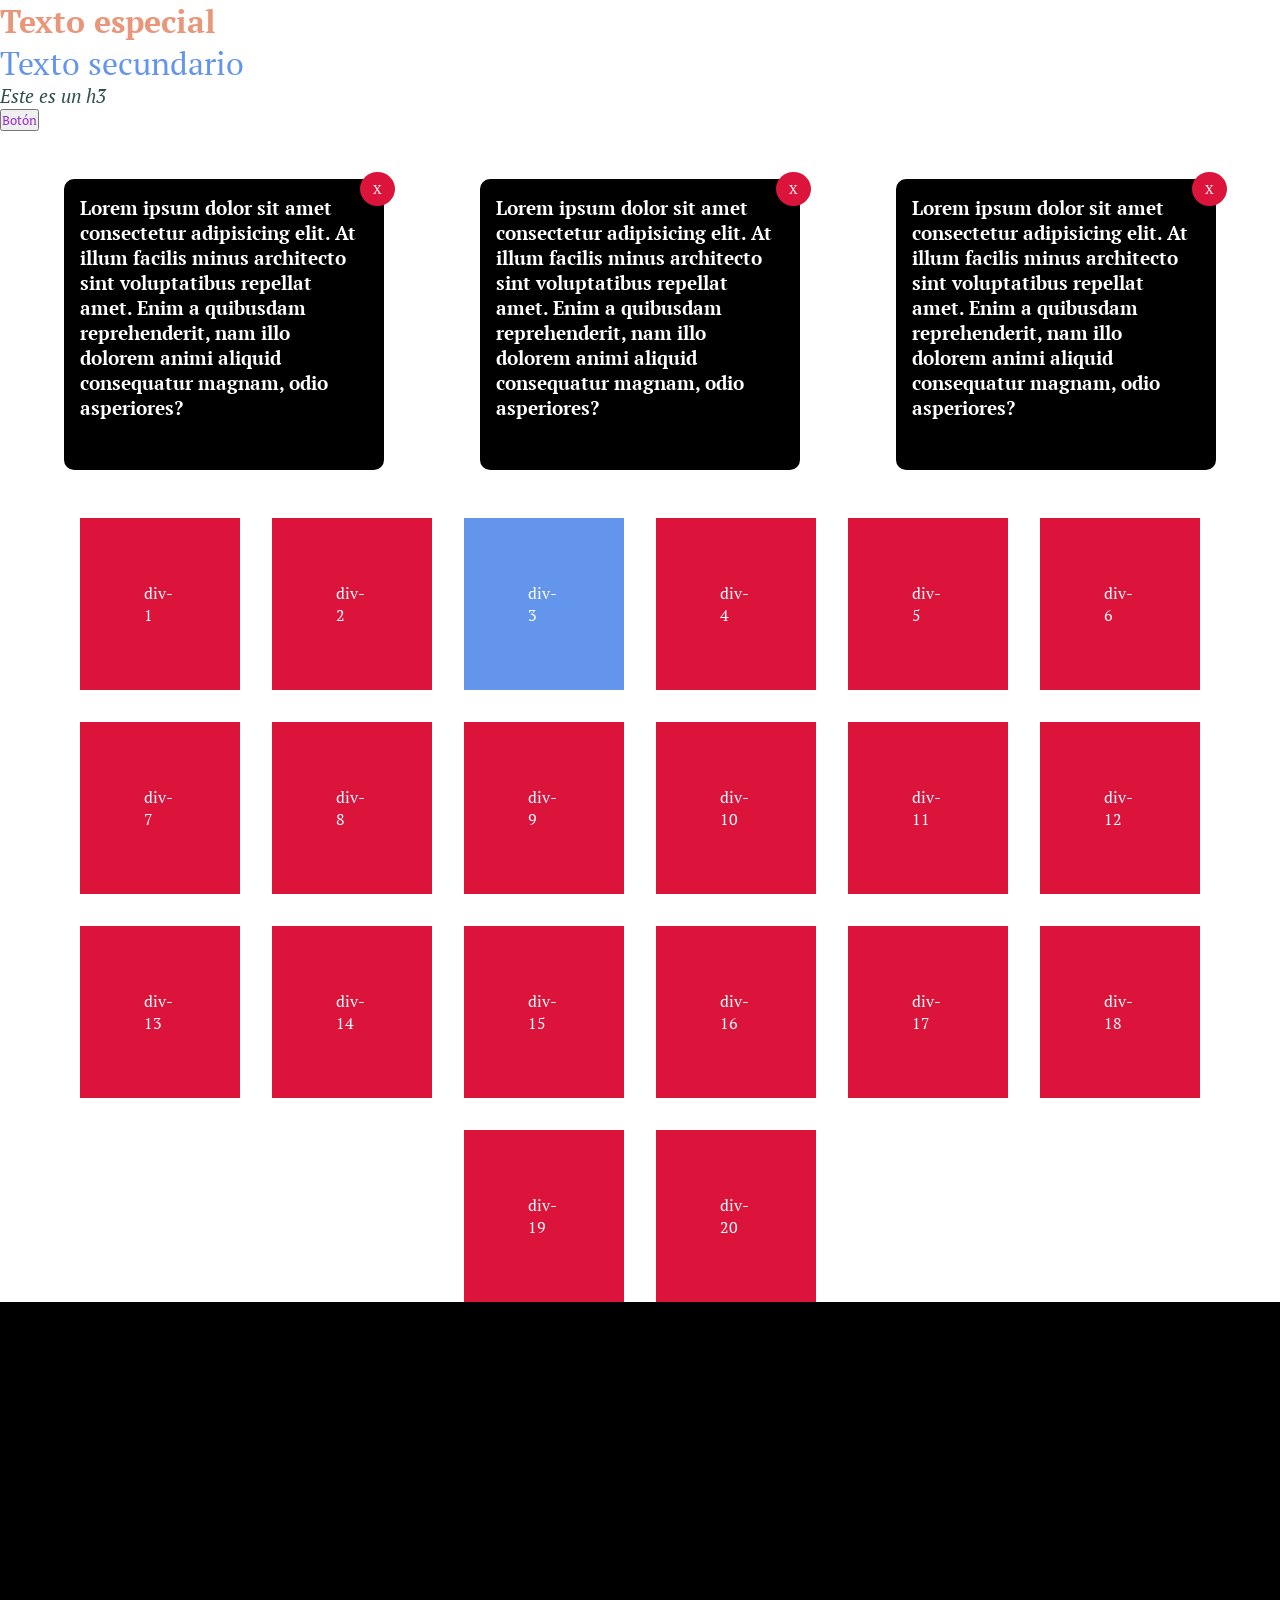
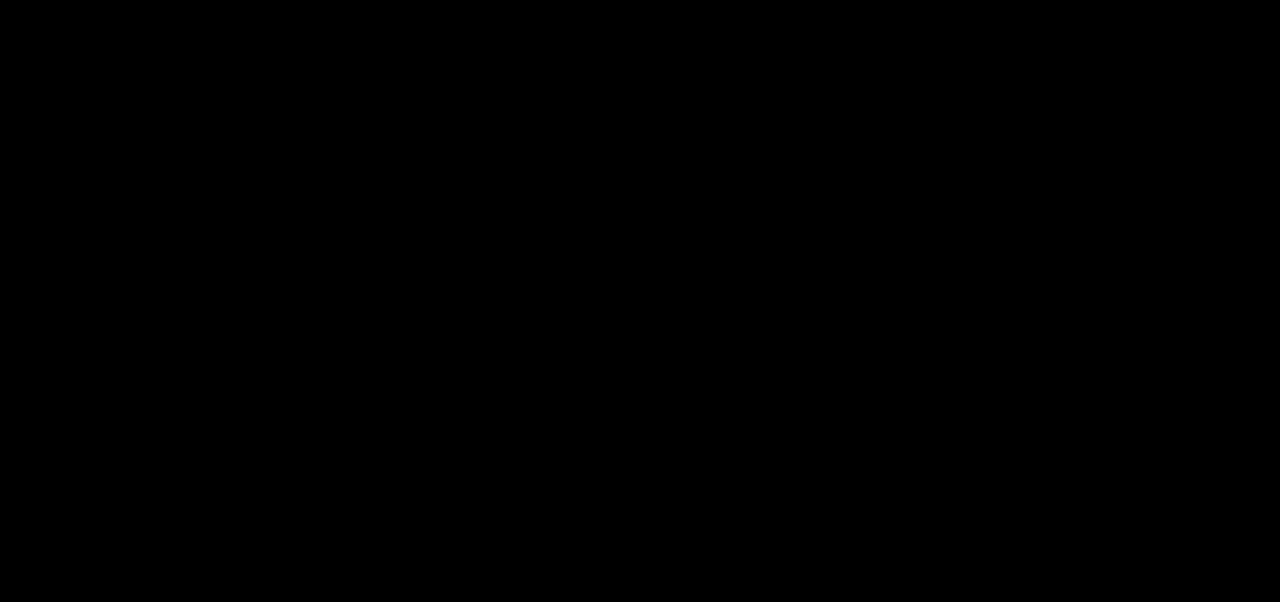
<file: 2.1.1-HerenciaYEspecificidad/index.html>
<!DOCTYPE html>
<html lang="en">
<head>
    <meta charset="UTF-8">
    <meta name="viewport" content="width=device-width, initial-scale=1.0">
    <link rel="stylesheet" href="style.css">
    <title>Herencia</title>
</head>
<body>
    <div class="container">
        <h1>Texto especial</h1>
    </div>
    <h1 class="title">Texto secundario</h1>
        </div>
        <h3 class="title" id="special-title" >Este es un h3</h3>
        <button class="btn-primary">Botón</button>
    <div>
    <div class="modal-container">
        <div class="modal">
            <h1>Lorem ipsum dolor sit amet consectetur adipisicing elit. At illum facilis minus architecto sint voluptatibus repellat amet. Enim a quibusdam reprehenderit, nam illo dolorem animi aliquid consequatur magnam, odio asperiores?</h1>
            <button>X</button>
        </div>
        <div class="modal">
            <h1>Lorem ipsum dolor sit amet consectetur adipisicing elit. At illum facilis minus architecto sint voluptatibus repellat amet. Enim a quibusdam reprehenderit, nam illo dolorem animi aliquid consequatur magnam, odio asperiores?</h1>
            <button>X</button>
        </div>
        <div class="modal">
            <h1>Lorem ipsum dolor sit amet consectetur adipisicing elit. At illum facilis minus architecto sint voluptatibus repellat amet. Enim a quibusdam reprehenderit, nam illo dolorem animi aliquid consequatur magnam, odio asperiores?</h1>
            <button>X</button>
        </div>
    </div>
    <div class="box-container">
        <div class="box">div-1</div>
        <div class="box">div-2</div>
        <div class="box">div-3</div>
        <div class="box">div-4</div>
        <div class="box">div-5</div>
        <div class="box">div-6</div>
        <div class="box">div-7</div>
        <div class="box">div-8</div>
        <div class="box">div-9</div>
        <div class="box">div-10</div>
        <div class="box">div-11</div>
        <div class="box">div-12</div>
        <div class="box">div-13</div>
        <div class="box">div-14</div>
        <div class="box">div-15</div>
        <div class="box">div-16</div>
        <div class="box">div-17</div>
        <div class="box">div-18</div>
        <div class="box">div-19</div>
        <div class="box">div-20</div>
    </div>
    <div style="height: 100vh; width: 100vw; background-color: black;"></div>
</body>
</html>
</file>
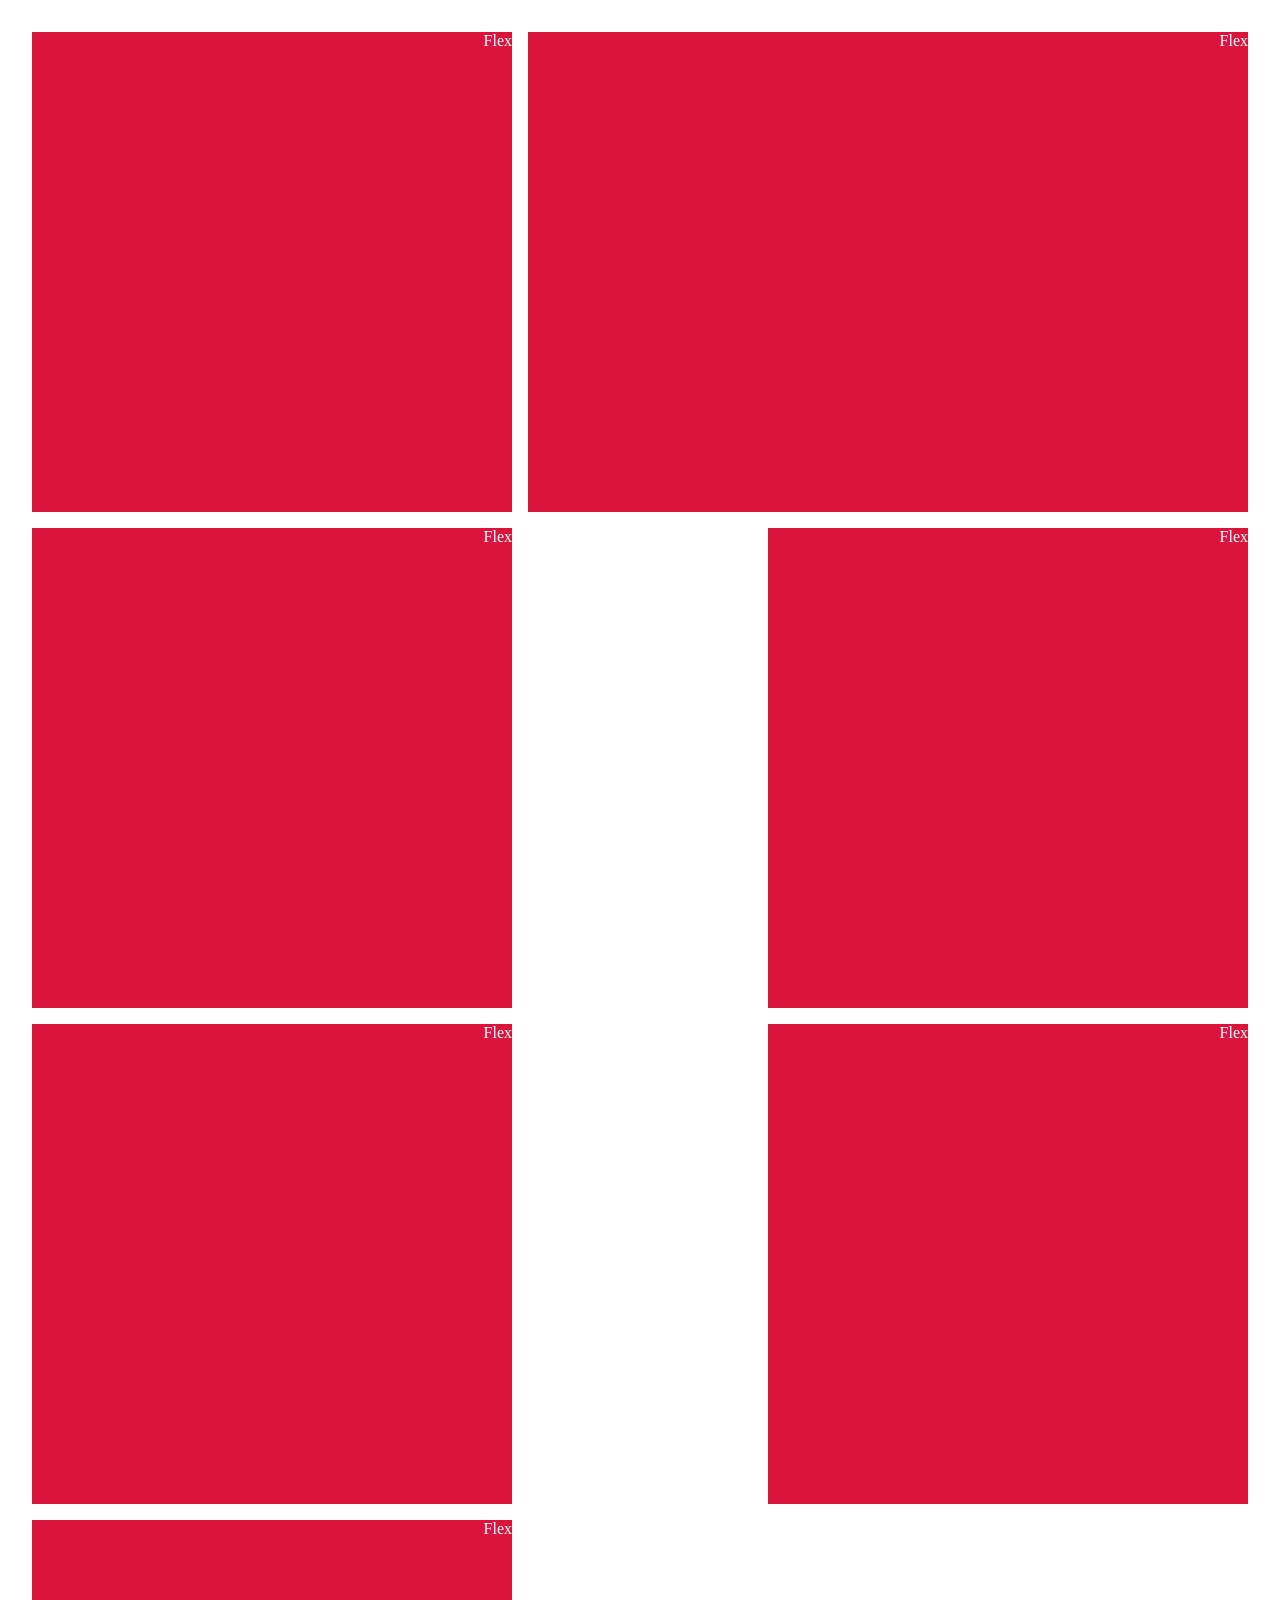
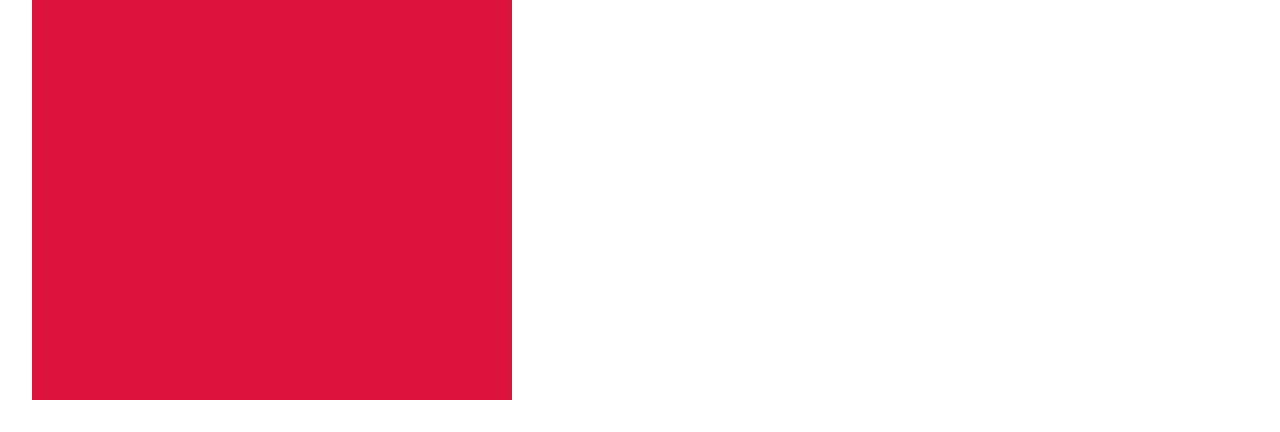
<file: 2.2.2-FlexboxConCajas/index.html>
<!DOCTYPE html>
<html lang="en">
<head>
    <meta charset="UTF-8">
    <meta name="viewport" content="width=device-width, initial-scale=1.0">
    <link rel="stylesheet" href="style.css">
    <title>Ejemplo Flexbox</title>
</head>
<body>
    <div>
        <p>Flex</p>
    </div>
    <div>
        <p>Flex</p>
    </div>
    <div>
        <p>Flex</p>
    </div>
    <div>
        <p>Flex</p>
    </div>
    <div>
        <p>Flex</p>
    </div>
    <div>
        <p>Flex</p>
    </div>
    <div>
        <p>Flex</p>
    </div>
</body>
</html>
</file>
<file: 2.1.1-HerenciaYEspecificidad/style.css>
@import url('https://fonts.googleapis.com/css2?family=PT+Serif:ital,wght@0,400;0,700;1,400;1,700&display=swap');

*{
    font-family: "PT Serif", serif;
    margin: 0;
    padding: 0;
    box-sizing: border-box;
}

div{
    color: crimson;
}

h1{
    color: darkorange;
}

div h1{
    color: darkred;
}

div h1{
    color: darksalmon;
}

.title{
    color: cornflowerblue;
    font-weight: 100;
}

.btn-primary{
    color: darkorchid;
}

.modal-container{
    display: flex;
    justify-content: center;
    align-items: center;
}

.modal{
    background-color: black;
    width: 20rem;
    margin: 3rem;
    padding: 1rem;
    border-radius: 10px;
}

.modal h1{
    color: white;
    font-size: 1.2rem;
}

.modal button{
    color: white;
    background-color: crimson;
    padding: 0.5rem 0.8rem;
    border: none;
    border-radius: 100%;
    position: relative;
    top: -15.5rem;
    left: 17.5rem;
}

.box-container{
    display: flex;
    justify-content: center;
    align-items: center;
    flex-wrap: wrap;
    gap: 2rem;
}

.box{
    background-color: crimson;
    color: white;
    width: 10rem;
    display: flex;
    align-items: center;
    justify-content: center;
    padding: 4rem;
}

.box:nth-child(3){
    background-color: cornflowerblue;
    position: sticky;
    top: 0;
}

#special-title{
    color: darkslategray;
    font-style: italic;
}
</file>
<file: 2.2.2-FlexboxConCajas/style.css>
*{
    margin: 0;
    padding: 0;
    box-sizing: border-box;
}

body{
    display: flex;
    flex-wrap: wrap;
    justify-content: space-between;
    padding: 2rem;
    gap: 1rem;
}

div{
    background-color: crimson;
    display: flex;
    width: 30rem;
    height: 30rem;
    justify-content: flex-end;
    align-items: flex-start;
}

div:nth-child(2){
    flex-grow: 1;
}


p{
    color: white;
}
</file>
